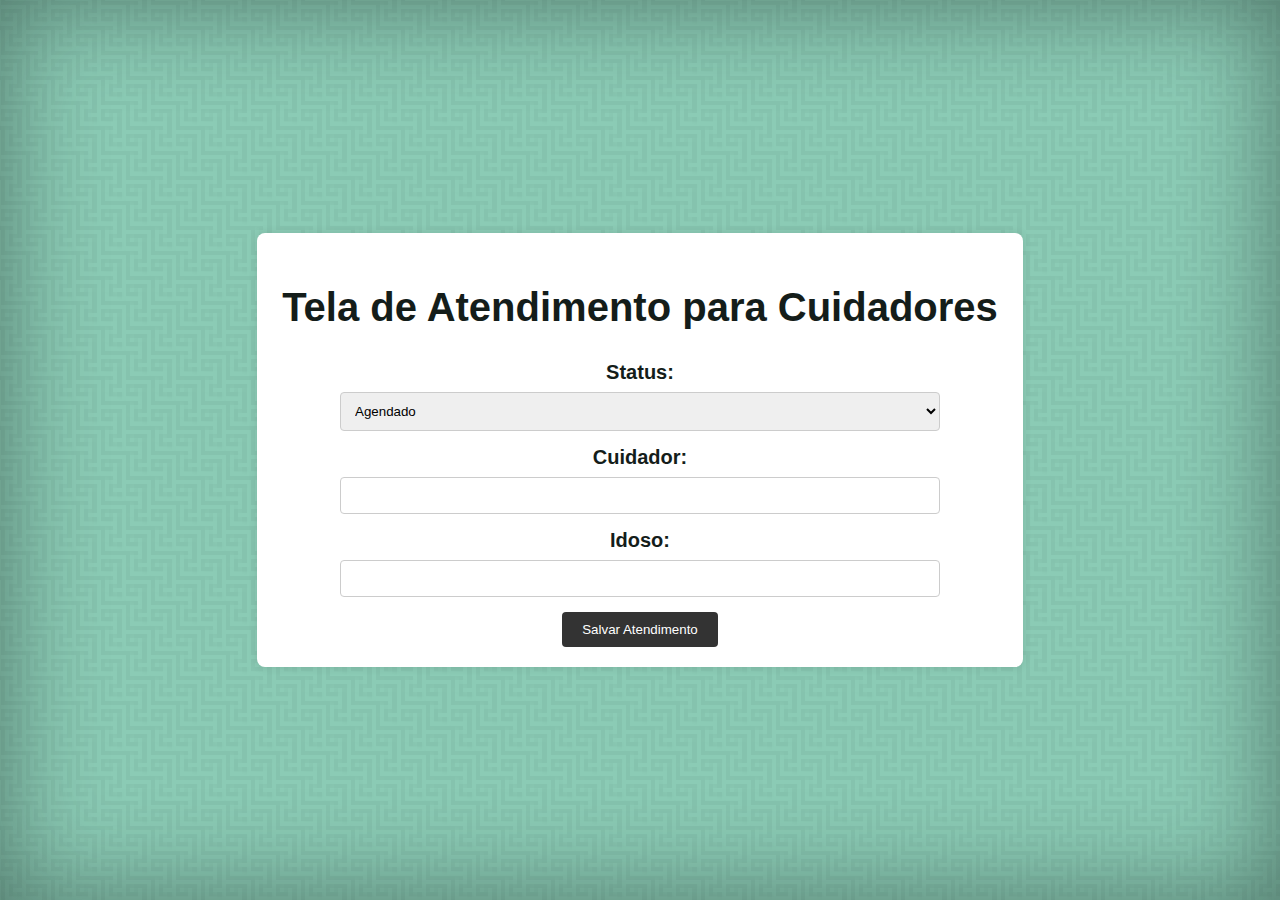
<file: html/atendimento.html>
<!DOCTYPE html>
<html lang="en">

<head>
    <meta charset="UTF-8">
    <meta name="viewport" content="width=device-width, initial-scale=1.0">
    <title>Tela de Atendimento para Cuidadores</title>
    <link rel="stylesheet" href="../css/estilo-main.css">
    <link rel="stylesheet" href="../css/inserir.css">
</head>

<body>

    <!--add header aq pls-->


    <div class="container">
        <h1>Tela de Atendimento para Cuidadores</h1>

        <form action="../php/atendimento.php" method="post">
            <label for="status">Status:</label>
            <select id="status" name="status">
                <option value="agendado">Agendado</option>
                <option value="em_andamento">Em Andamento</option>
                <option value="concluido">Concluído</option>
            </select>

            <label for="cuidador">Cuidador:</label>
            <!-- adicionar uma lista de cuidadores disponíveis -->
            <input type="text" name="cuidador" required><br>

            <label for="idoso">Idoso:</label>
            <!-- adicionar uma lista de idosos disponíveis -->
            <input type="text" name="idoso" required><br>

            <button type="submit">Salvar Atendimento</button>
        </form>
    </div>

</body>

</html>
</file>
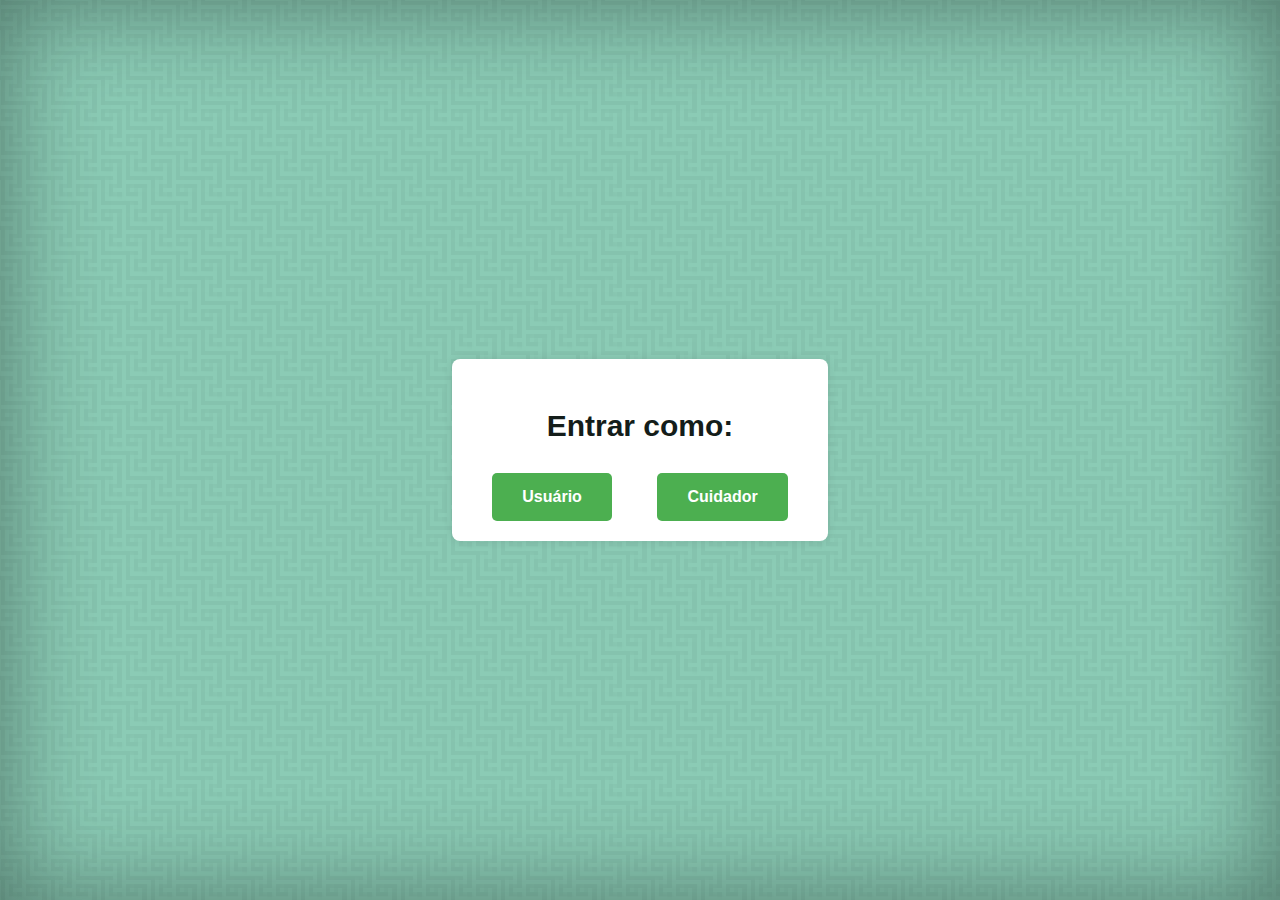
<file: html/escolha.html>
<!DOCTYPE html>
<html lang="pt-br">
<head>
    <meta charset="UTF-8">
    <meta name="viewport" content="width=device-width, initial-scale=1.0">
    <title>Escolher Cadastro</title>
    <link rel="stylesheet" href="../css/estilo-main.css">
    <link rel="stylesheet" href="../css/inserir.css">
</head>
<body>
    <div class="container">
        <h2>Entrar como:</h2>
        <div class="options">
            <a href="../html/login_usuario.html" class="btn">Usuário</a>
            <a href="../html/login_cuidador.html" class="btn">Cuidador</a>
        </div>
    </div>
</body>
</html>
</file>
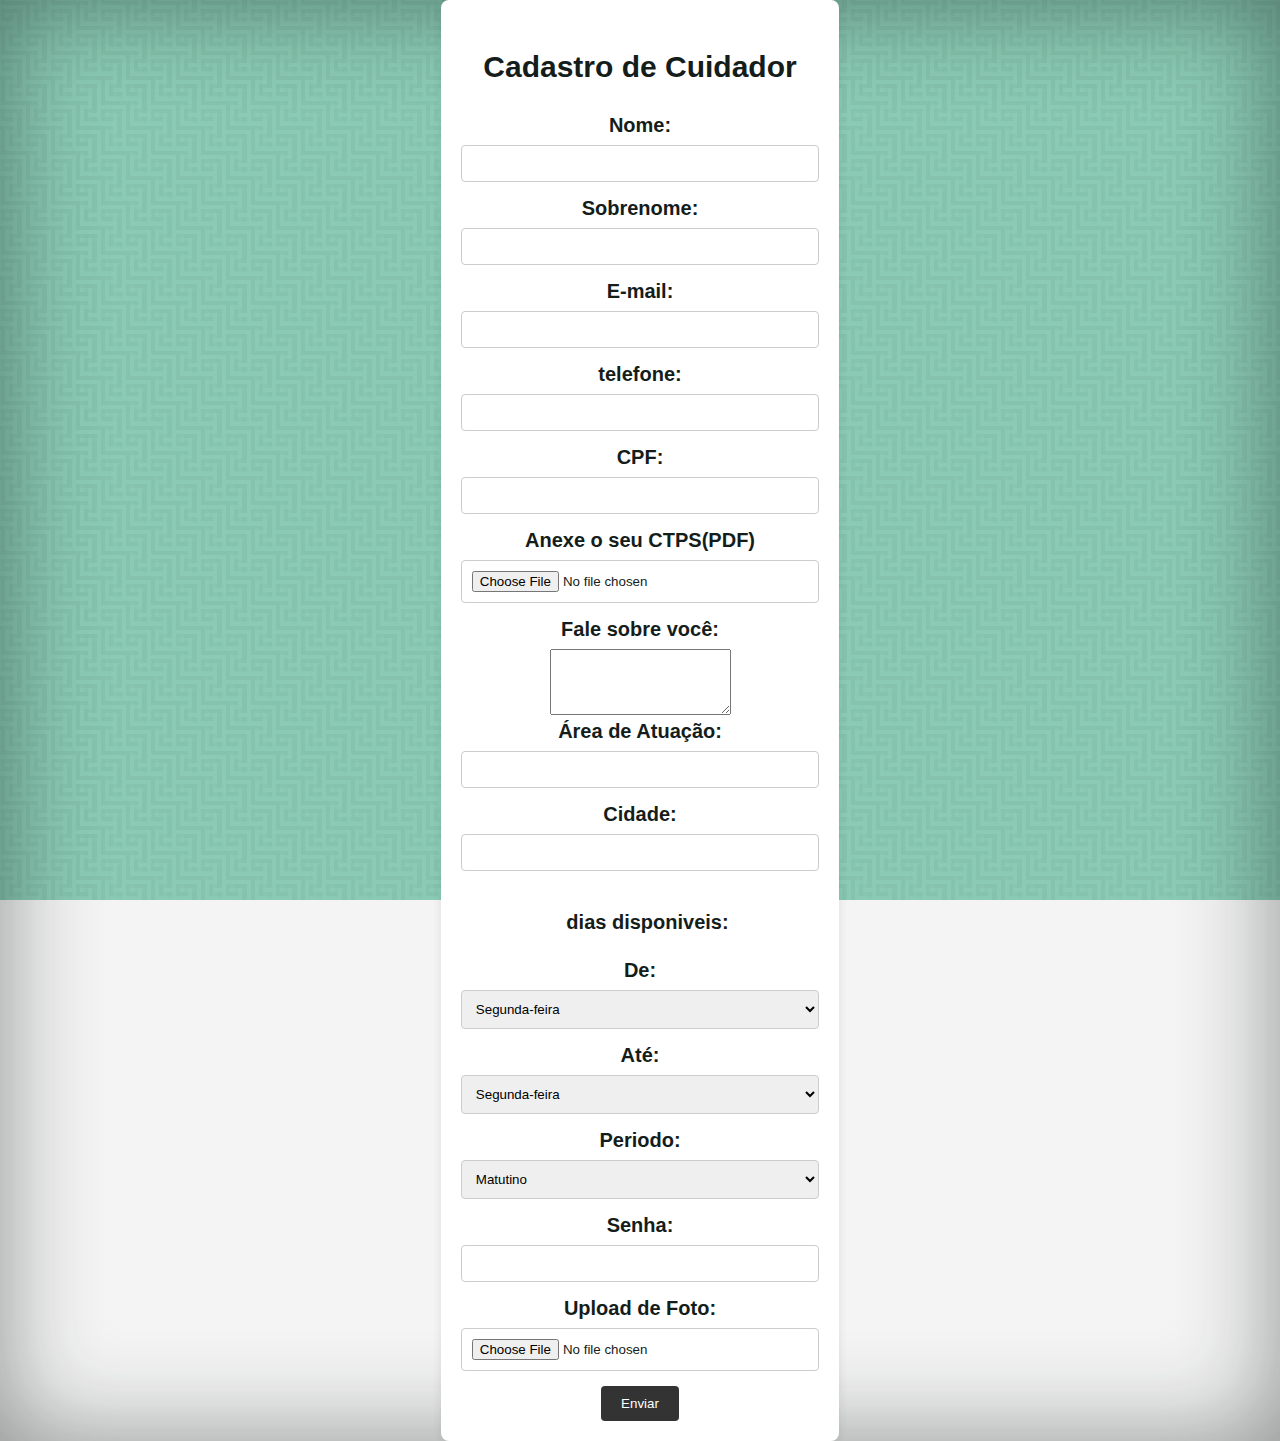
<file: html/inserir_cuidador.html>
<!DOCTYPE html>
<html lang="pt-br">

<head>
    <meta charset="UTF-8">
    <meta name="viewport" content="width=device-width, initial-scale=1.0">
    <title>Cadastro de Cuidador</title>
    <link rel="stylesheet" href="../css/estilo-main.css">
    <link rel="stylesheet" href="../css/inserir.css">
</head>

<body>
    <div class="container">
        <form action="../php/inserir_cuidador.php" method="post" enctype="multipart/form-data">
            <h2>Cadastro de Cuidador</h2>

            <label for="nome">Nome:</label>
            <input type="text" name="nome" required>

            <label for="nome">Sobrenome:</label>
            <input type="text" name="sobrenome" required>

            <label for="email_cuidador">E-mail:</label>
            <input type="email" name="email_cuidador" required>

            <label for="telefone">telefone:</label>
            <input type="text" name="telefone" required>

            <label for="cpf">CPF:</label>
            <input type="text" name="cpf" required>

            <label for="pdf">Anexe o seu CTPS(PDF)</label>
            <input type="file" name="pdf" accept=".pdf">

            <label for="fale_sobre">Fale sobre você:</label>
            <textarea name="fale_sobre" rows="4" required></textarea>

            <label for="area_atuacao">Área de Atuação:</label>
            <input type="text" name="area_atuacao" required>

            <label for="cidade">Cidade:</label>
            <input type="text" name="cidade" required>
            <p>dias disponiveis:</p>
            <label for="dia_inicio">De:</label>
            <select name="dia_inicio" id="dia_inicio" required>
                <option value="segunda">Segunda-feira</option>
                <option value="terca">Terça-feira</option>
                <option value="quarta">Quarta-feira</option>
                <option value="quinta">Quinta-feira</option>
                <option value="sexta">Sexta-feira</option>
                <option value="sabado">Sábado</option>
                <option value="domingo">Domingo</option>
            </select>

            <label for="dia_fim">Até:</label>
            <select name="dia_fim" id="dia_fim" required>
                <option value="segunda">Segunda-feira</option>
                <option value="terca">Terça-feira</option>
                <option value="quarta">Quarta-feira</option>
                <option value="quinta">Quinta-feira</option>
                <option value="sexta">Sexta-feira</option>
                <option value="sabado">Sábado</option>
                <option value="domingo">Domingo</option>
            </select>

            <label for="periodo">Periodo:</label>
            <select name="periodo" id="periodo" required>
                <option value="Matutino">Matutino</option>
                <option value="Vespertino">Vespertino</option>
                <option value="Noturno">Noturno</option>
                <option value="Integral">Integral</option>
            </select>

            <label for="senha">Senha:</label>
            <input type="password" name="senha" required>

            <label for="foto_cuidador">Upload de Foto:</label>
            <input type="file" name="foto_cuidador" accept="image/*">

            <button action="../php/listar_usuario.php" type="submit">Enviar</button>
        </form>
    </div>
</body>

</html>
</file>
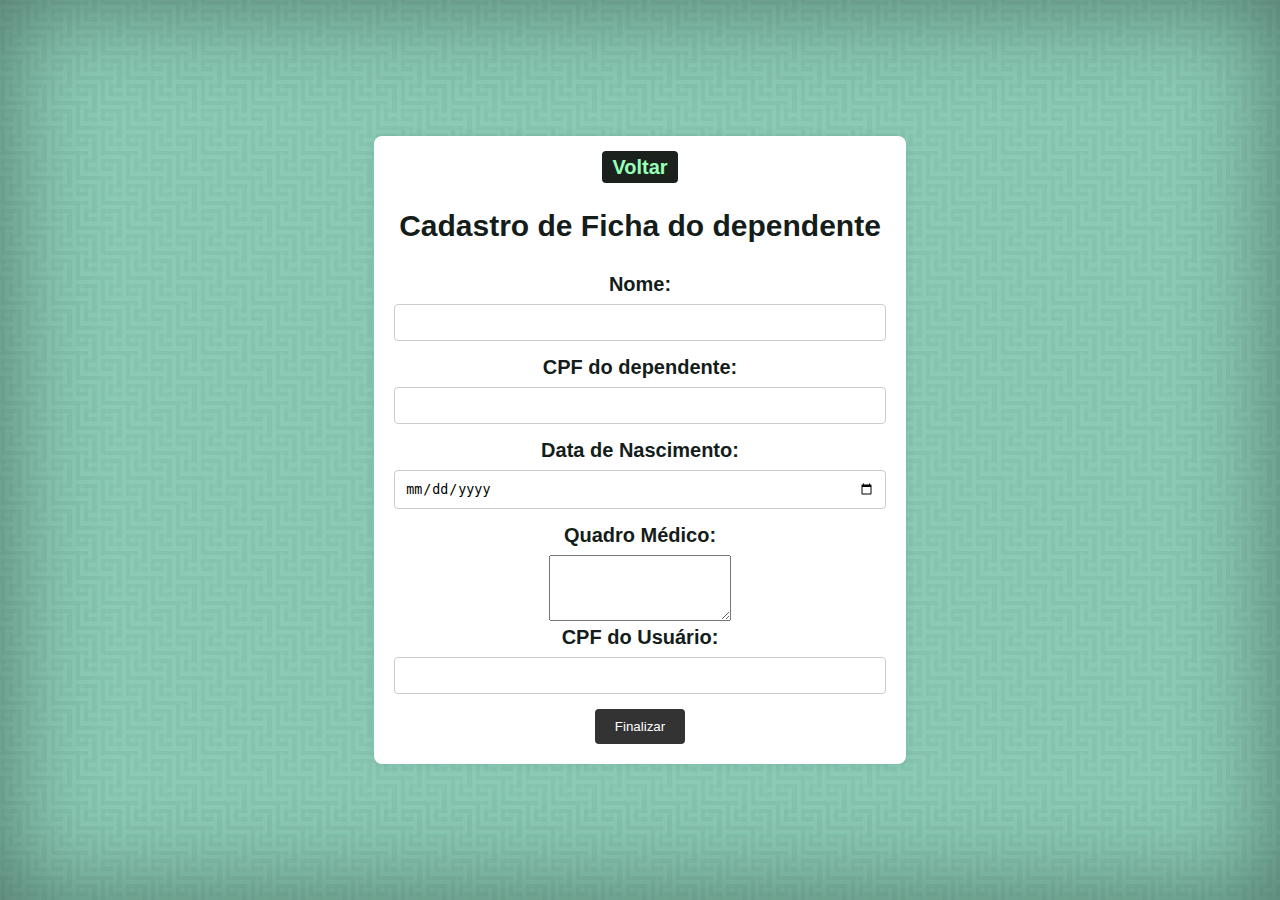
<file: html/inserir_idoso.html>
<!DOCTYPE html>
<html lang="en">

<head>
    <meta charset="UTF-8">
    <meta name="viewport" content="width=device-width, initial-scale=1.0">
    <title>Cadastro de Ficha de Idoso</title>
    <link rel="stylesheet" href="../css/estilo-main.css">
    <link rel="stylesheet" href="../css/inserir.css">
</head>

<body>
   
    <div class="container"> <div><a href="voltar" >Voltar</a></div>

        <h2>Cadastro de Ficha do dependente</h2>
        <form method="POST" action="../php/inserir_idoso.php">
            <label for="nome_idoso">Nome:</label>
            <input type="text" name="nome_idoso" required>

            <label for="cpf_idoso">CPF do dependente:</label>
            <input type="text" name="cpf_idoso" required>

            <label for="data_nascimento">Data de Nascimento:</label>
            <input type="date" name="data_nascimento" required>

            <label for="quadro_medico">Quadro Médico:</label>
            <textarea name="quadro_medico" rows="4" required></textarea>

            <label for="cpf_usuario">CPF do Usuário:</label>
            <input type="text" name="cpf_usuario" required>

            <button type="submit">Finalizar</button>
        </form>

    </div>
</body>

</html>
</file>
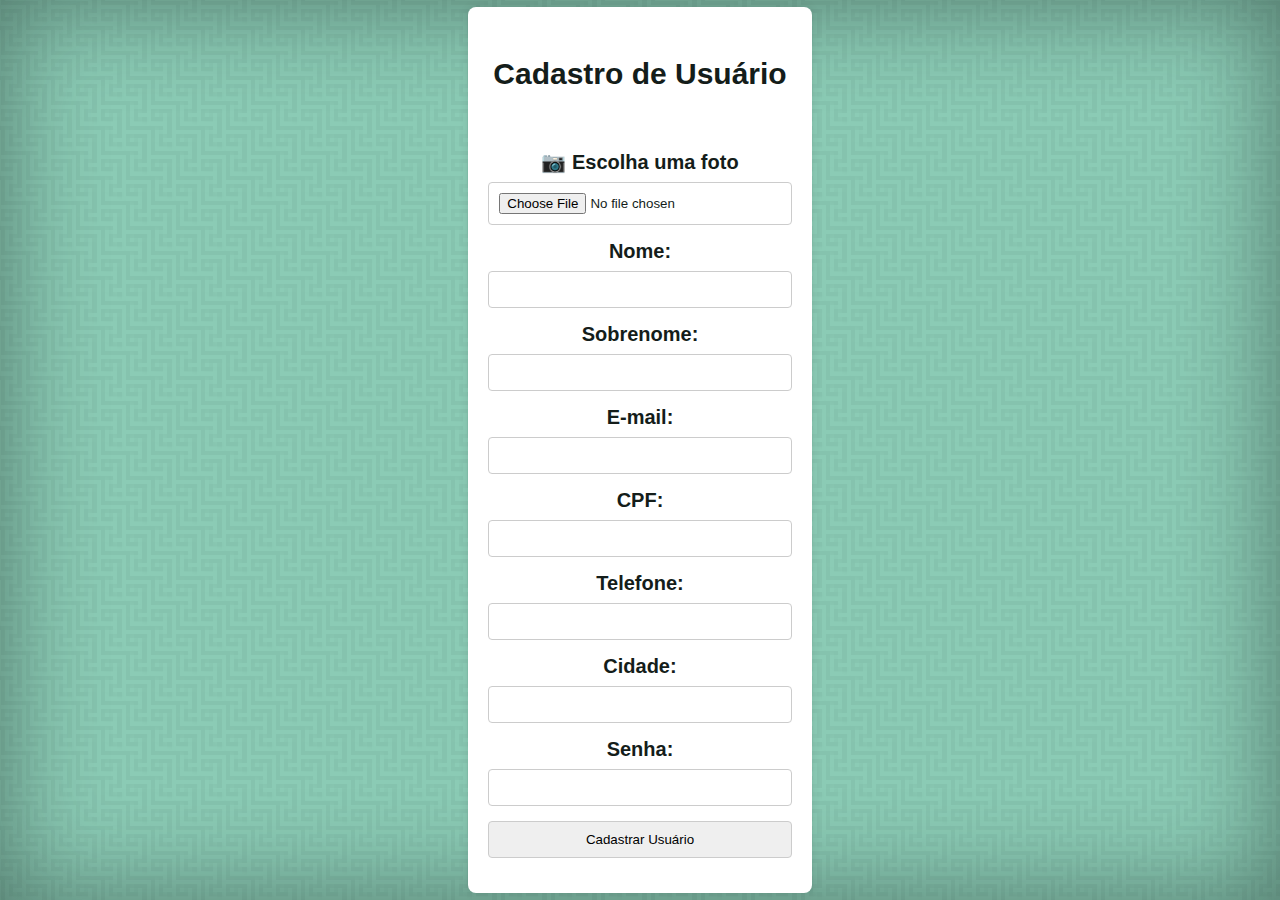
<file: html/inserir_usuario.html>
<!DOCTYPE html>
<html lang="en">

<head>
    <meta charset="UTF-8">
    <meta name="viewport" content="width=device-width, initial-scale=1.0">
    <title>Cadastro de Usuário</title>
    <link rel="stylesheet" href="../css/estilo-main.css">
    <link rel="stylesheet" href="../css/inserir.css">
</head>

<body>
    <div class="container">
        <h2>Cadastro de Usuário</h2>
        <p>
            <?php echo $message; ?>
        </p>

        <form action="../php/inserir_usuario.php" method="post" enctype="multipart/form-data" class="user-form">

            <div class="file-upload">
                <label for="foto_usuario" class="file-label">
                    <span class="file-icon">&#128247;</span>
                    Escolha uma foto
                </label>
                <input type="file" name="foto_usuario" id="foto_usuario" accept="image/*" class="file-input">
            </div>

            <label for="nome">Nome:</label>
            <input type="text" name="nome" required><br>

            <label for="sobrenome">Sobrenome:</label>
            <input type="text" name="sobrenome" required><br>

            <label for="email">E-mail:</label>
            <input type="email" name="email" required><br>

            <label for="cpf">CPF:</label>
            <input type="text" name="cpf" required><br>

            <label for="telefone">Telefone:</label>
            <input type="text" name="telefone" required><br>

            <label for="cidade">Cidade:</label>
            <input type="text" name="cidade" required><br>

            <label for="senha">Senha:</label>
            <input type="password" name="senha" required><br>

            <input type="submit" value="Cadastrar Usuário">
        </form>
    </div>
</body>

</html>
</file>
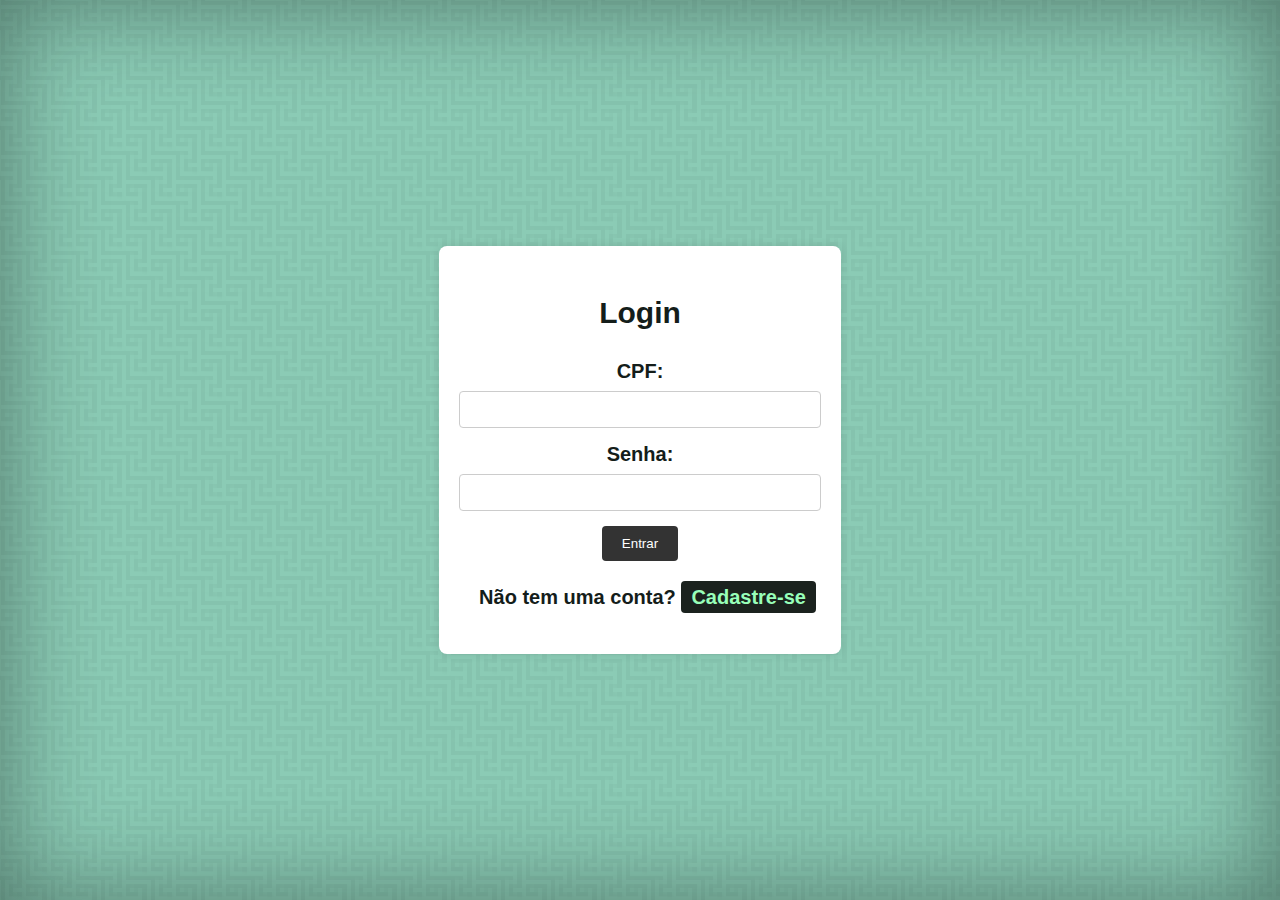
<file: html/login_usuario.html>
<!DOCTYPE html>
<html lang="pt-br">

<head>
    <meta charset="UTF-8">
    <meta name="viewport" content="width=device-width, initial-scale=1.0">
    <link rel="stylesheet" href="../css/estilo-main.css">
    <link rel="stylesheet" href="../css/inserir.css">
    <title>Login - Sistema de Cuidadores</title>
</head>

<body>
    <div class="container">
        <h2>Login</h2>
        <form action="../php/login_usuario.php" method="POST">
            <label for="cpf">CPF:</label>
            <input type="text" name="cpf" required>

            <label for="senha">Senha:</label>
            <input type="password" name="senha" required>

            <button type="submit">Entrar</button>
            <div>
            <p>Não tem uma conta? <a href="../html/inserir_usuario.html">Cadastre-se</a></p></div>
        </form>
    </div>
</body>

</html>
</file>
<file: css/estilo-main.css>
/*pagina inicial css*/


body {
    min-height: 100vh;
    margin: 0;
    padding: 0;
    background-color: #e1fff5;
    font: 20px 'Josefin Sans', sans-serif;
    font-weight: 600;
    background: url(../img/bg/bg.png) repeat fixed;
    box-shadow: inset #141d1a79 0 0 100px;
    color: #141d1a;
}

/*tamanho no geral*/
.div {
    max-width: 800px;
    margin: 42px auto;
    padding: 15px;
    border-radius: 5px;
    padding: 0 10vw;
}

.div {

    margin: auto;
    flex-wrap: wrap;
    padding: 42px auto;

}

header {
    margin: 0;
    padding: 5px 0;
    background-color: #141d1a;
    text-align: center;
    align-items: center;
    display: flex;
    justify-content: space-between;
}

.logo {
    margin-left: 50px;
    display: flex;
    justify-content: center;
}

.logo-img,
header img {
    height: 50px;
}

/*formatação de texto*/
h1,
h2,
h3,
p {
    padding: 5px;

}

h1,
h2,
h3 {
    text-align: center;
}

p {
    text-indent: 15px;
    text-align: left;
}

.links {
    padding: 2px;
    display: flex;
    margin-right: 50px;
}

a {

    color: #98ffb9;
    text-decoration: none;
    padding: 5px 2px;
}

a:hover {
    text-decoration: underline;
}

.sobre2 a:hover {
    text-decoration: underline;
    background-color: #141d1a;
}

.fundo1 {
    background: url(../img/bg/Cuidadores_.png)no-repeat center fixed;
    background-size: cover;
}

.fundo3 {
    background: url(../img/bg/cuidadores-de-idosos3.png)no-repeat center fixed;
    background-size: cover;
    background-color: #e1fff5b1;
}

.sobre {
    min-height: 500px;
    display: flex;
    align-items: center;
    justify-content: center;
}

.sobre2 {
    font-size: larger;
    border-radius: 5px;
    padding: 50px;
    margin: 100px 60px;
    background-color: #a2c7bb;
}

/*bpx shadow*/


.sobre a {
    background-color: #467254;
    border-radius: 20px;
    padding: 10px 20px;
    text-decoration: none;
    color: #ffffff;
}



.fundo2 {
    background: url(../img/bg/Cuidador2.png)no-repeat center fixed;
    background-size: cover;
}

.under-care {
    margin: auto;
    padding: 100px;
    display: flex;
    justify-content: center;

}


.care,
.under-care,
.cuidadores div,
.sobre,
.funcoes,
.contatos-rodape {
    flex-wrap: wrap;
}


.care {
    display: flex;
    justify-content: space-between;
    gap: 50px;
}

iframe {
    margin: 50px auto;
    width: auto;
    border-radius: 20px;
}

.cuidadores {
    height: 800px;
    width: 300px;
    display: flex;

    div {
        display: flex;
    }

    img {
        width: 300px;
        margin: auto;
    }

    a {
        margin: auto;
    }

}


.cards{
    padding: 15px;
    background-color: #8fb59b8c;
    border: #98ffb9 solid 2px;
    box-shadow: #98ffb9 5px 5px 0;
    border-radius: 20px;
    display: flex;
    width: 400px;

    p {
        margin: auto;
        width: 80%;
    }
}


.icone {
    padding: 10px;
    width: 60px;
    margin: auto;
}


.grid {
    margin: 50px auto;
    display: flex;
    justify-content: center;
    gap: 42px;
    flex-wrap: wrap;
    .cards{
        width: 300px;
    }
}


.funcoes p {

    color: #000000;
    font-size: smaller;
}

.logar {
    display: flex;
    margin: 42px auto;

    a {
        margin: auto;
        padding: 40px;
        background-color: #141d1a;
        text-decoration: none;
    }
}

.logar a:hover {
    margin: auto;
    padding: 40px 80px;
    background-color: #467254;
}

footer {
    background-color: #467254;
    margin: auto;
    padding: 50px 0;

    .logo-img {
        display: flex;
        margin: auto;
    }
}

.contatos-rodape {

    margin: auto;
    display: flex;
    justify-content: space-around;

    div {
        display: flex;

    }

}


/*

ta tansbordando ;-;

normalizar isso '-'

pfv n mexe nesse site e css pls


*/
</file>
<file: css/inserir.css>
body {
    font-family: Arial, sans-serif;
    margin: 0;
    padding: 0;
    background-color: #f4f4f4;
    display: flex;
    /* align-items: center;*/
    justify-content: center;

    /*height: vh -> % -> tirei*/


}


header {
    position: absolute;
    width: 100%;
}

.container {

    text-align: center;
    max-width: fit-content;
    width: 80%;
    margin: auto;
    background-color: #fff;
    padding: 20px;
    border-radius: 8px;
    box-shadow: 0 0 10px rgba(0, 0, 0, 0.1);

}

form {
    max-width: 600px;
    margin: 0 auto;
}

label {
    display: block;
    margin-bottom: 8px;
}

input,
select {
    width: 100%;
    padding: 10px;
    margin-bottom: 15px;
    box-sizing: border-box;
    border: 1px solid #ccc;
    border-radius: 4px;
}

button {
    background-color: #333;
    color: #fff;
    padding: 10px 20px;
    border: none;
    border-radius: 4px;
    cursor: pointer;
}

button:hover {
    /*!!!!*/
    background-color: #555;
}

.btn {
    display: inline-block;
    background-color: #4caf50;
    color: white;
    padding: 15px 30px;
    text-decoration: none;
    font-weight: bold;
    font-size: 16px;
    margin: 0 20px;
    border-radius: 5px;
    transition: background-color 0.3s;
}

.options {
    margin-top: 20px;
}

a {
    margin: auto;
    padding: 5px 10px;
    border: none;
    border-radius: 4px;
    cursor: pointer;
    background-color: #1b221e;

}

p{
    text-align: center;
}
</file>
